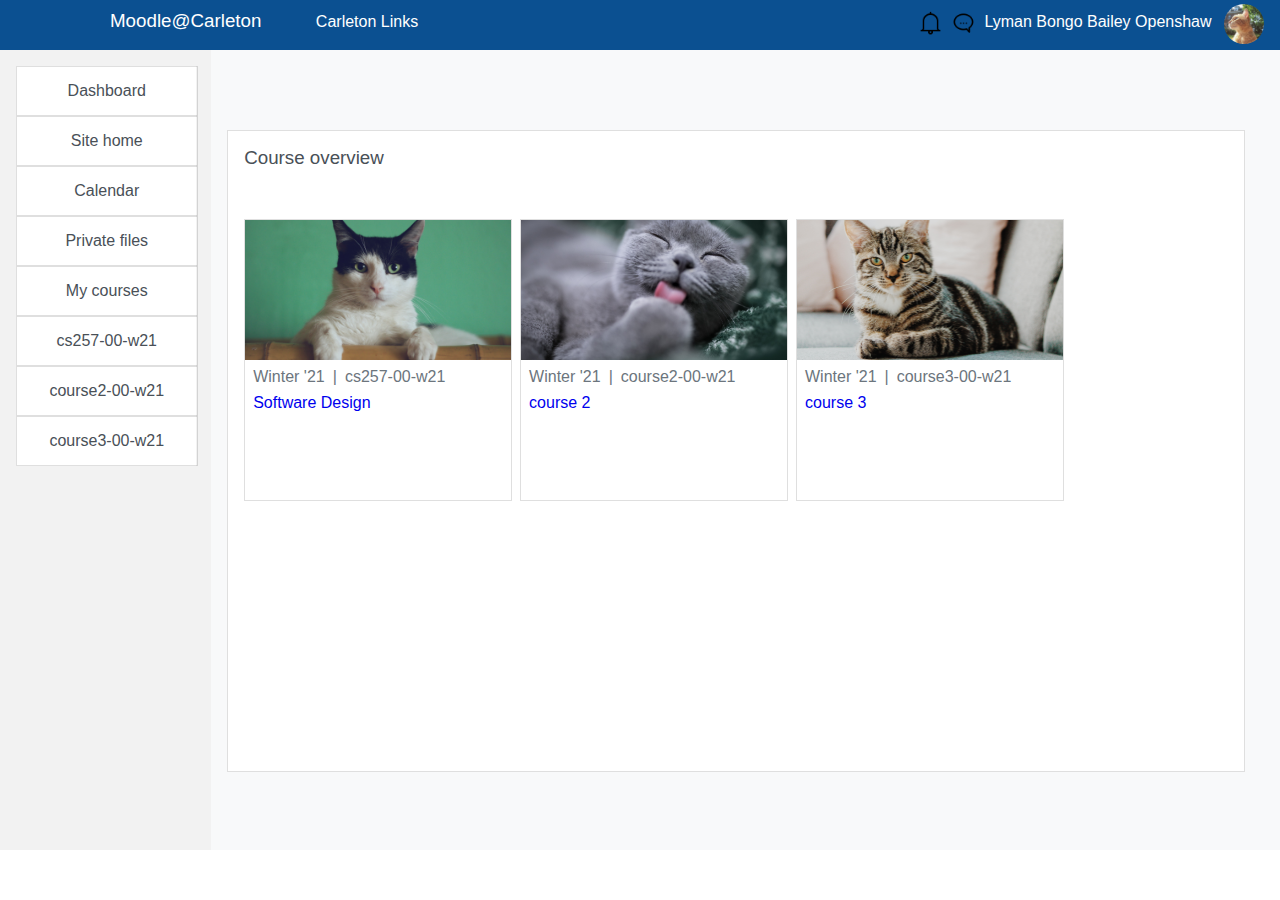
<file: simple-html/index.html>
<!--
    Author: Daniel Kim
    Description: Simple web page layout
    Date: 2021/02/05
-->
<!DOCTYPE HTML>
<html lang="en">
    <head>
        <meta charset="UTF-8">
        <title>Simple HTML by Daeyeon Kim</title>
        <link rel="stylesheet" href="styles.css" type="text/css" />
    </head>
    <body>
        <div class="header">
            <div id="header_title_box">
                <span id="header_title">Moodle@Carleton</span>
                <span id="header_link">Carleton Links</span>
            </div>
            <div id="header_user">
                <img class="header_icon" src="Imgs/alarm.png" alt="" />
                <img class="header_icon" src="Imgs/chat.png" alt="" />
                <a href="https://apps.carleton.edu/voice/?story_id=1421749&issue_id=1420001">
                    <div id="header_username">Lyman Bongo Bailey Openshaw</div>
                </a>
                <img id="header_icon_cat" src="Imgs/Lyman.jpg" alt="" />
            </div>
        </div>
        <div class="nav">
            <ul id="nav_list">
                <li class="nav_list_item"><span class="nav_list_item_text">Dashboard</span></li>
                <li class="nav_list_item"><span class="nav_list_item_text">Site home</span></li>
                <li class="nav_list_item"><span class="nav_list_item_text">Calendar</span></li>
                <li class="nav_list_item"><span class="nav_list_item_text">Private files</span></li>
                <li class="nav_list_item"><span class="nav_list_item_text">My courses</span></li>
                <li class="nav_list_item">
                    <a href="https://cs.carleton.edu/faculty/jondich/courses/cs257_w21/index.html">
                        <span class="nav_list_item_text">cs257-00-w21</span>
                    </a>
                </li>
                <li class="nav_list_item">
                    <a href="Imgs/cat2.jpg">
                        <span class="nav_list_item_text">course2-00-w21</span>
                    </a>
                </li>
                <li class="nav_list_item">
                    <a href="Imgs/cat3.jpg">
                        <span class="nav_list_item_text">course3-00-w21</span>
                    </a>
                </li>
            </ul>
        </div>
        <div class="content">
            <div id="content_border">
                <div id="content_box">
                    <div id="content_title">Course overview</div>
                    <div class="content_card">
                        <div class="card_img_box">
                            <a href="https://cs.carleton.edu/faculty/jondich/courses/cs257_w21/index.html">
                                <img class="card_img" src="Imgs/cat1.jpg" alt="" />
                            </a>
                        </div>
                        <div class="card_text_box">
                            <div class="card_text_wrapper">
                                <span class="card_text">Winter '21</span>
                                <div class="card_text">|</div>
                                <span class="card_text">cs257-00-w21</span>
                            </div>
                            <a href="https://cs.carleton.edu/faculty/jondich/courses/cs257_w21/index.html">
                                <div class="card_text_title">Software Design</div>
                            </a>
                        </div>
                    </div>
                    <div class="content_card">
                        <div class="card_img_box">
                            <a href="Imgs/cat4.jpg">
                                <img class="card_img" src="Imgs/cat2.jpg" alt="" />
                            </a>
                        </div>
                        <div class="card_text_box">
                            <div class="card_text_wrapper">
                                <span class="card_text">Winter '21</span>
                                <div class="card_text">|</div>
                                <span class="card_text">course2-00-w21</span>
                            </div>
                            <a href="Imgs/cat4.jpg">
                                <div class="card_text_title">course 2</div>                         
                            </a>
                        </div>
                    </div>
                    <div class="content_card">
                        <div class="card_img_box">
                            <a href="Imgs/cat5.jpg">
                                <img class="card_img" src="Imgs/cat3.jpg" alt="" />
                            </a>
                        </div>
                        <div class="card_text_box">
                            <div class="card_text_wrapper">
                                <span class="card_text">Winter '21</span>
                                <div class="card_text">|</div>
                                <span class="card_text">course3-00-w21</span>
                            </div>
                            <a href="Imgs/cat5.jpg">
                                <div class="card_text_title">course 3</div>
                            </a>
                        </div>
                    </div>
                </div>
            </div>
        </div>
    </body>
</html>
</file>
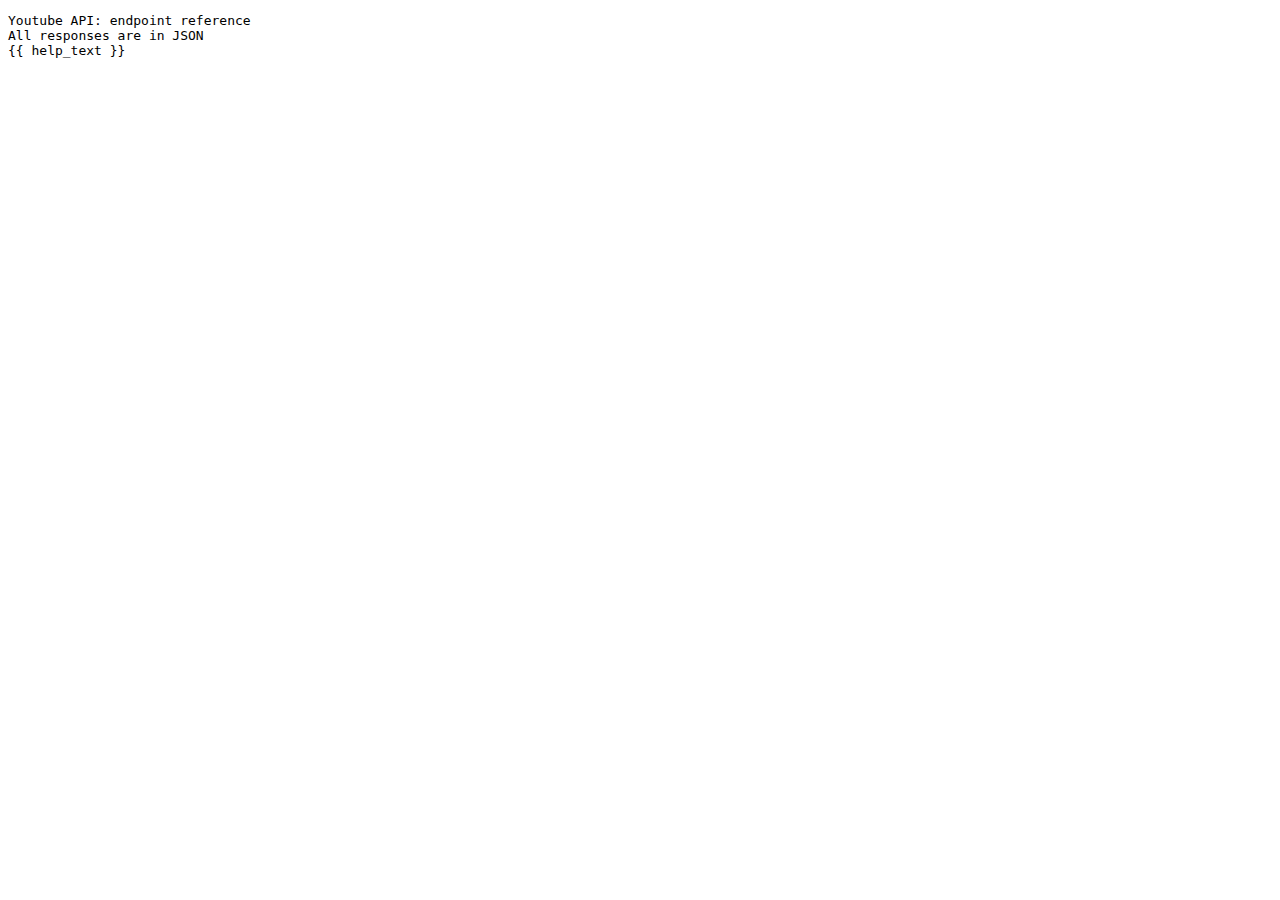
<file: webapp/templates/help.html>
<!DOCTYPE html>
<html>
<head>
    <title>Youtube  API reference</title>
</head>
    <pre>
Youtube API: endpoint reference
All responses are in JSON
{{ help_text }}
	</pre>
</body>
</html>
</file>
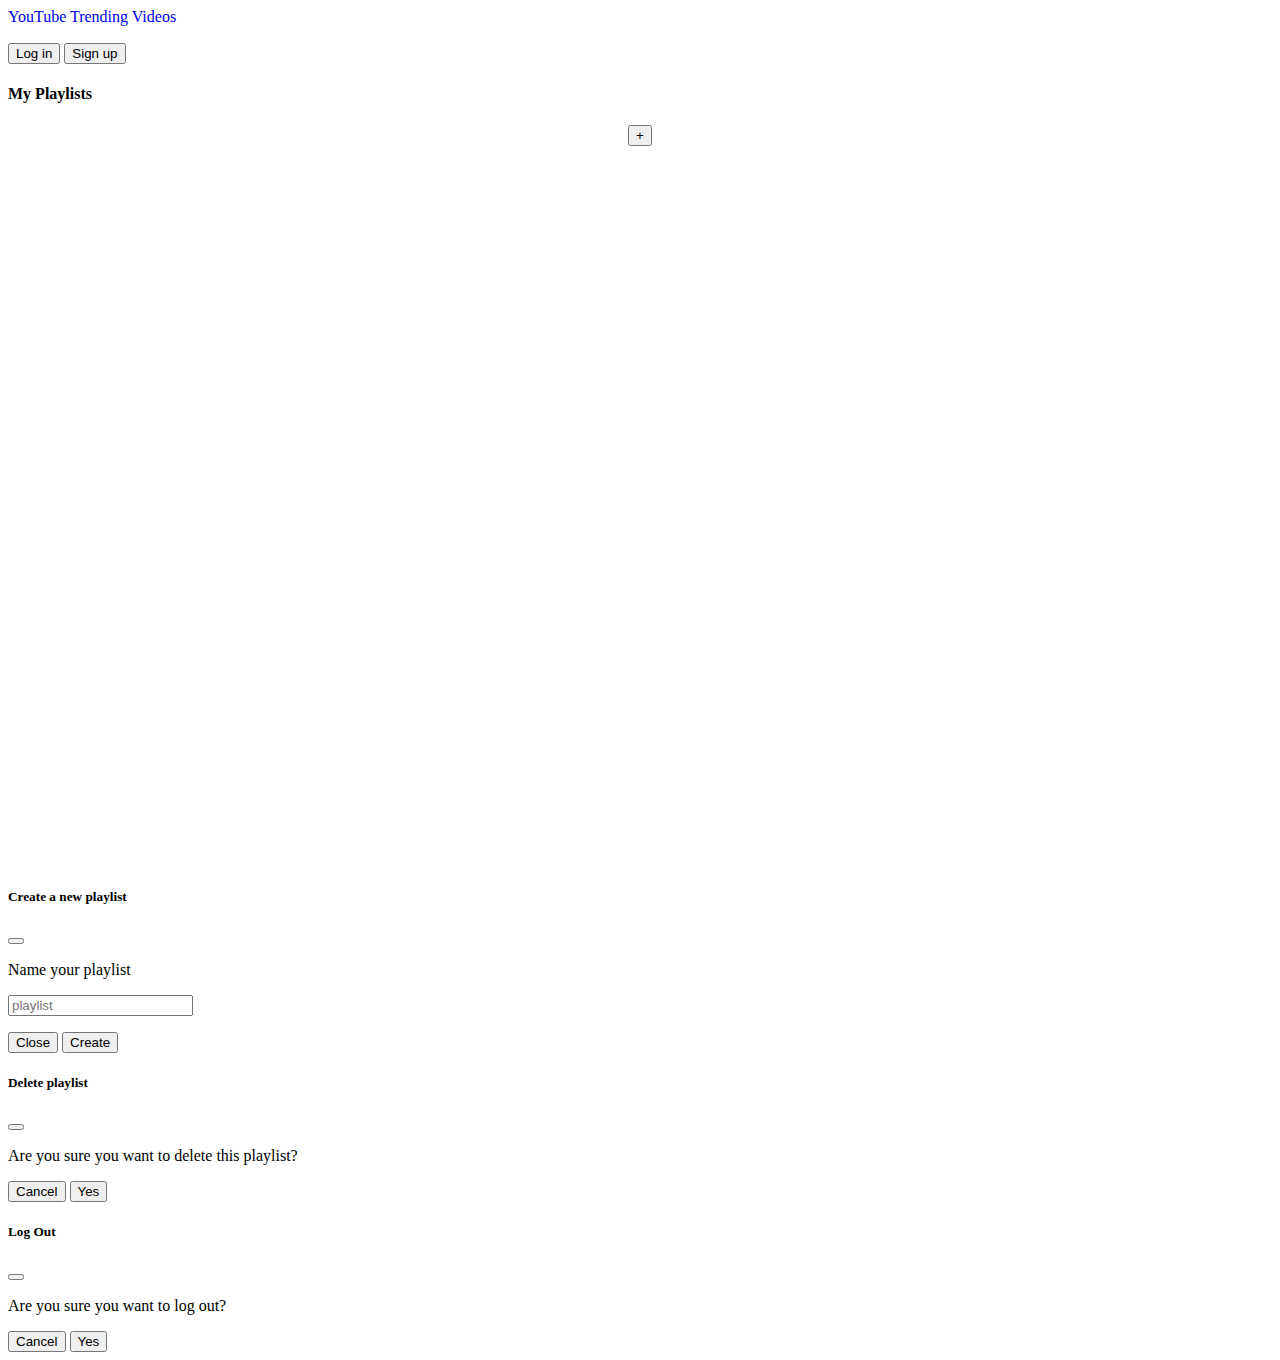
<file: webapp/templates/myPage.html>
<!DOCTYPE html>
<html>
<head>
    <meta http-equiv="Content-Type" content="text/html;charset=utf-8" /> <link rel="stylesheet" type="text/css" href="../static/webapp.css" />
    <link href="https://cdn.jsdelivr.net/npm/bootstrap@5.0.0-beta2/dist/css/bootstrap.min.css" rel="stylesheet" integrity="sha384-BmbxuPwQa2lc/FVzBcNJ7UAyJxM6wuqIj61tLrc4wSX0szH/Ev+nYRRuWlolflfl" crossorigin="anonymous">
    <script type="text/javascript" src="../static/webapp.js"></script>
    <link rel="shortcut icon" href="../static/favicon.ico" />
    <title>My Page</title>
</head>

<body>
    <script src="https://cdn.jsdelivr.net/npm/bootstrap@5.0.0-beta2/dist/js/bootstrap.bundle.min.js" integrity="sha384-b5kHyXgcpbZJO/tY9Ul7kGkf1S0CWuKcCD38l8YkeH8z8QjE0GmW1gYU5S9FOnJ0" crossorigin="anonymous"></script>

    <nav class="navbar navbar-expand-lg navbar-light bg-light">
        <div id="header_box" class="container-fluid">
            <div id="header_title_box" class="">
                <a id="header_title" class="navbar-brand" href="/">YouTube Trending Videos</a>
            </div>
            <div id="header_user_box" class="">
                <button class="button btn btn-outline-success" id="logIn" type="button" data-bs-toggle="modal" data-bs-target="#logInModal">Log in</button>
                <button class="button btn btn-outline-success" id="signUp" type="button" data-bs-toggle="modal" data-bs-target="#signUpModal">Sign up</button>
                <a href="/" class="text-decoration-none">
                    <button hidden class="button btn btn-outline-success" id="myPage" type="button">Main</button>
                </a>
                <button hidden class="button btn btn-outline-success" id="logOut" type="button" data-bs-toggle="modal" data-bs-target="#logOutModal">Log out</button>
            </div>
        </div>
    </nav>

    <div id="myPage_box" class="container-fluid">
        <div id="myPage_header_box" class="row align-items-center">
            <div id="myPage_header_title_box" class="col-3">
                <h4 id="myPage_header_title">My Playlists</h4>
            </div>
        </div>

        <div class="d-flex align-items-start">
            <div id="playlist_nav_container" class="">
                <button class="button btn btn-outline-primary" id="createPlaylist" data-bs-toggle="modal" data-bs-target="#createPlaylistModal" type="button" aria-selected="false">+</button>
                <ul class="nav flex-column nav-pills me-3" id="v-pills-tab" role="tablist" aria-orientation="vertical"></ul>
            </div>
            <div class="tab-content" id="v-pills-tabContent"></div>
        </div>
    </div>

    <!-- Create-playlist modal -->
    <div class="modal" id="createPlaylistModal" tabindex="-1" aria-labelledby="createPlaylistLabel" aria-hidden="true">
        <div class="modal-dialog modal-dialog-centered">
            <div class="modal-content">
                <div class="modal-header">
                    <h5 class="modal-title" id="createPlaylistTitle">Create a new playlist</h5>
                    <button type="button" class="btn-close" data-bs-dismiss="modal" aria-label="Close"></button>
                </div>
                <div class="modal-body row flex-column">
                    <div class="col d-flex justify-content-start align-items-start">
                        <p id="createPlaylistMsg" class="playlistModalMsg">Name your playlist</p>
                        <input type="text" id="playlist_input" placeholder="playlist" />
                    </div>
                </div>
                <p id="createPlaylistAlert" class = "alarming"></p>
                <div class="modal-footer">
                    <button type="button" class="btn btn-secondary" id="close-create-modal" data-bs-dismiss="modal">Close</button>
                    <button type="button" class="btn btn-primary" id="create-playlist-submit">Create</button>
                </div>
            </div>
        </div>
    </div>

    <!-- Delete-playlist modal -->
    <div class="modal" id="deletePlaylistModal" tabindex="-1" aria-labelledby="deletePlaylistLabel" aria-hidden="true">
        <div class="modal-dialog modal-dialog-centered">
            <div class="modal-content">
                <div class="modal-header">
                    <h5 class="modal-title" id="deletPlaylistTitle">Delete playlist</h5>
                    <button type="button" class="btn-close" data-bs-dismiss="modal" aria-label="Close"></button>
                </div>
                <div class="modal-body row flex-column">
                    <div class="col d-flex justify-content-start align-items-start">
                        <p id="deletePlaylistMsg" class="playlistModalMsg">Are you sure you want to delete this playlist?</p>
                    </div>
                </div>
                <div class="modal-footer">
                    <button type="button" class="btn btn-secondary" id="close-delete-modal" data-bs-dismiss="modal">Cancel</button>
                    <button type="button" class="btn btn-primary" id="delete-playlist-submit">Yes</button>
                </div>
            </div>
        </div>
    </div>

    <!-- Log-out modal -->
    <div class="modal" id="logOutModal" tabindex="-1" aria-labelledby="logOutLabel" aria-hidden="true">
        <div class="modal-dialog modal-dialog-centered">
            <div class="modal-content">
                <div class="modal-header">
                    <h5 class="modal-title" id="logOutTitle">Log Out</h5>
                    <button type="button" class="btn-close" data-bs-dismiss="modal" aria-label="Close"></button>
                </div>
                <div class="modal-body row flex-column">
                    <div class="col d-flex justify-content-start align-items-start">
                        <p id="logOutMsg" class="playlistModalMsg">Are you sure you want to log out?</p>
                    </div>
                </div>
                <div class="modal-footer">
                    <button type="button" class="btn btn-secondary" id="close-logOut-modal" data-bs-dismiss="modal">Cancel</button>
                    <button type="button" class="btn btn-primary" id="log-out-submit">Yes</button>
                </div>
            </div>
        </div>
    </div>

    <div id="alert_box"></div>
    
</body>
</html>
</file>
<file: simple-html/styles.css>
/* 
    Author: Daniel Kim
    Description: For use with index.html
    Date: 2021/02/05
*/

html {
    width: 100%;
    height: 100%;
    box-sizing: border-box;
}

body {
    width: 100%;
    height: 100%;
    margin: 0px;
    font-family: -apple-system,BlinkMacSystemFont,"Segoe UI",Roboto,"Helvetica Neue",Arial,"Noto Sans",
        sans-serif,"Apple Color Emoji","Segoe UI Emoji","Segoe UI Symbol","Noto Color Emoji";
}

a {
    text-decoration: none;
}

.header {
    background-color: #0b5091;
    margin: 0px;
    width: 100%;
    height: 50px;
}

#header_title_box {
    width: 50%;
    float: left;
}

#header_title {
    margin-top: 10px;
    margin-left: 110px;
    color: #fff;
    font-size: 1.171875rem;
    font-weight: 300;
    display: inline-block;
    cursor: pointer;
}

#header_link {
    margin-top: 10px;
    margin-left: 50px;
    color: #fff;
    font-size: 1rem;
    font-weight: 300;
    display: inline-block;
    cursor: pointer;
}

#header_user {
    width: 50%;
    height: 100%;
    float: left;
    text-align: end;
}

.header_icon {
    width: 25px;
    height: 25px;
    margin-bottom: 8px;
    margin-right: 4px;
}

#header_username {
    height: 100%;
    color: #fff;
    font-weight: 300;
    display: inline-block;
    vertical-align: top;
    margin-top: 13px;
}

#header_icon_cat {
    width: 40px;
    height: 40px;
    border-radius: 50%;
    margin-top: 4px;
    margin-right: 1em;
    margin-left: 0.5em;
}

.nav {
    background-color: #f2f2f2;
    width: 16.5%;
    height: 800px;
    float: left;
}

#nav_list {
    background-color: #fff;
    width: 85%;
    list-style-type: none;
    padding: 0px;
    margin-left: 1em;
}

#nav_list :hover {
    background-color: #f8f9fa;
}

.nav_list_item {
    border: 1px solid rgba(0,0,0,.125);
    width: 100%;
    height: 10%;
    text-align: center;
    cursor: pointer;
}

.nav_list_item_text {
    text-align: center;
    line-height: 3em;
    color: #495057;
}

.content {
    background-color: #f8f9fa;
    width: 83.5%;
    height: 800px;
    float: left;
}

#content_border {
    width: 95%;
    height: 80%;
    background-color: #fff;
    padding: 0px;
    margin-left: 1em;
    margin-top: 5em;
    border: 1px solid rgba(0,0,0,.125);
}

#content_box {
    width: 97%;
    height: 95%;
    padding: 1em;
}

#content_title {
    font-size: 1.171875rem;
    font-weight: 300;
    margin-bottom: 50px;
    color: #495057;
}

.content_card {
    border: 1px solid rgba(0,0,0,.125);
    width: 27%;
    height: 46%;
    float: left;
    margin-right: 0.5em;
    margin-bottom: 0.5em;
}

.card_img_box {
    width: 100%;
    height: 50%;
}

.card_img {
    width: 100%;
    height: 100%;
    object-fit: cover;
}

.card_text_box {
    width: 100%;
    height: 50%;
    padding: 0.5em;
}

.card_text_wrapper {
    width: 100%;
    float: left;
    margin-bottom: 0.5em;
}

.card_text {
    float: left;
    color: #6c757d;
    padding-right: 0.5em;
}

.card_text_title {
    font-weight: 300;
}
</file>
<file: webapp/static/webapp.css>
/*
    webapp.css
    Daniel Kim, Harry Tian
    25 February 2021

    CSS for the tiny web app for CS257.
*/

a {
    text-decoration: none;
}

#header_title_box {
    height: 35px !important;
}

#now_trending_header_box {
    height: 50px;
}

#now_trending_header_title_box {
    width: fit-content;
}

#search_trending_time_box {
    display: flex;
    flex-wrap: nowrap;
    align-items: center;
}

#search_input_label {
    width: 32% !important;
}

.serach_input_options {
    padding: 0% !important;
    padding-left: 2% !important;
    padding-right: 2% !important;
    width: 100px !important;
    margin-right: 4px;
}

#search_input {
    margin-left: 10px;
}

#view_buttons_box {
    text-align: end;
}


.now_trending_videos_list_container {
    display: flex;
    flex-wrap: wrap;
    justify-content: center;
}

.now_trending_videos_list_item {
    display: flex;
    flex-direction: column;
    justify-content: space-evenly;
    margin: 10rem 0.5rem 1rem 0.5rem;
    min-width: 20rem; 
    max-width: 20rem;
    min-height: 19.5rem; 
    max-height: 19.5rem;
}

.video_img {
    width: 12rem;
    height: 9rem;
}

.video_title {
    font-size: 1vw;
}

#vertical-table-box {
    display: none;
}

#page-nav {
    display: flex;
    align-items: baseline;
    justify-content: center;
}

.td_playlist_button {
    text-align: center !important;
}

.playlistModalMsg {
    margin-right: 10px;
}

#saveToPlaylistMsg {
    margin-top: 0.5rem;
}

#alert_box {
    text-align: -webkit-center;
}

.alert {
    top: 25%;
}
.alarming{
    color: #FF0000;
}

#createPlaylist {
    width: fit-content;
    align-self: center;
    margin-bottom: 5px;
}

#createPlaylistAlert {
    margin-left: 1rem;
}

#playlist_nav_container {
    text-align: center;
}

#v-pills-tab {
    overflow-y: auto !important;
    height: 700px !important;
    flex-wrap: nowrap !important;
}

.large{
    font-size: 20px;
}

#v-pills-newPlaylist-tab {
    margin-top: 10px;
    margin-bottom: 10px;
    width: fit-content;
}

.remove-playlist-btn {
    max-width: fit-content;
    border-radius: 0.25rem !important;
}
</file>
